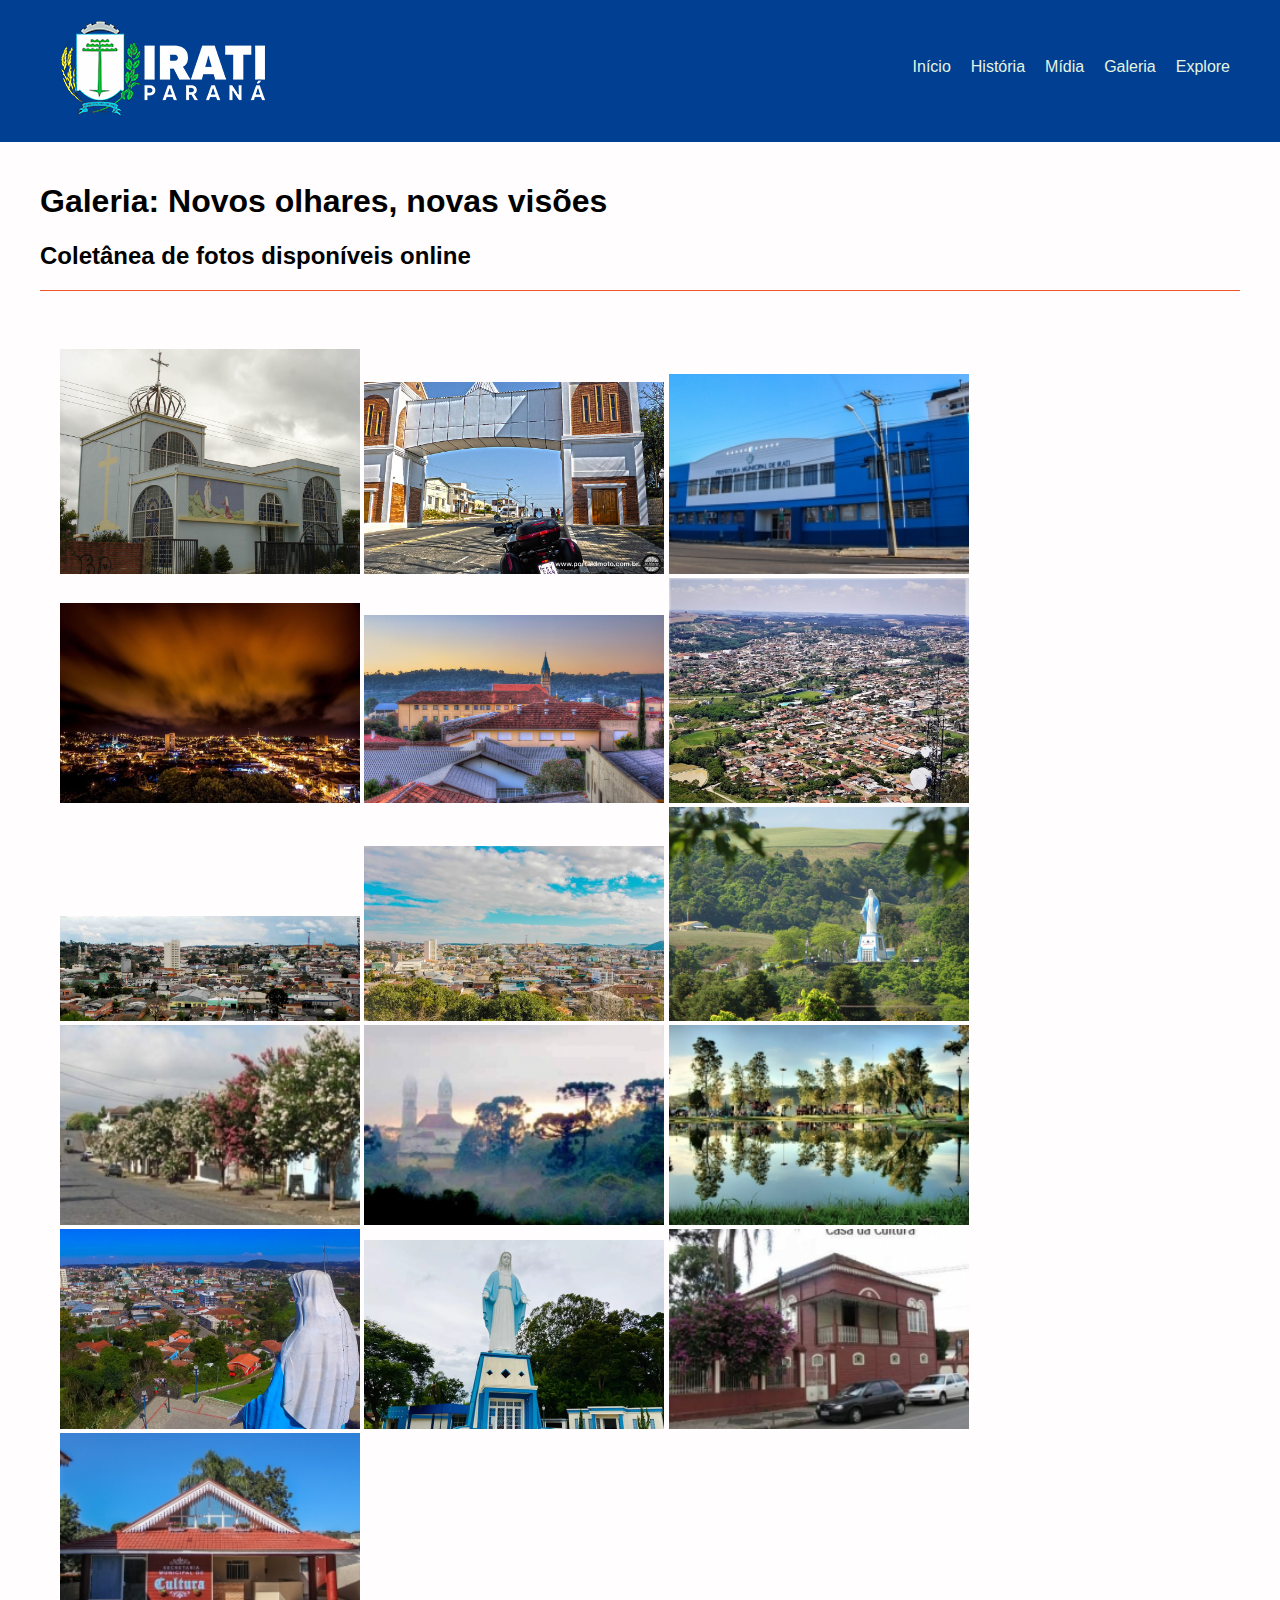
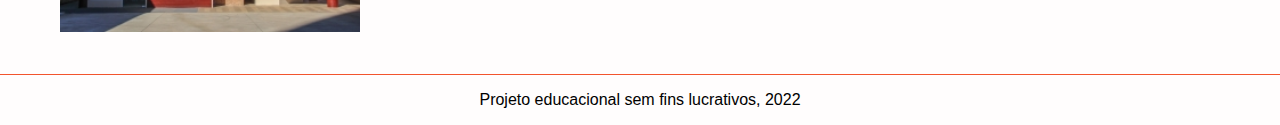
<file: galeria.html>
<!DOCTYPE html>
<html lang="en">
<head>
    <meta charset="UTF-8">
    <meta http-equiv="X-UA-Compatible" content="IE=edge">
    <meta name="viewport" content="width=device-width, initial-scale=1.0">
    <link rel="stylesheet" href="css/css.css">
    <link rel="shortcut icon" href="img/logo.jpg" type="image/x-icon">
    <title>Irati</title>
</head>
<body>
    <header>
        <div class="logo">
            <img src="img/logo-rodape.png" alt="Logo Irati">
        </div>
        <nav>
            <div class="navbar">
                <a href="explore.html">Explore</a>
                <a href="galeria.html">Galeria</a>
                <a href="midia.html">Mídia</a>
                <a href="historia.html">História</a>
                <a href="index.html">Início</a>
            </div>
        </nav>
</header>
<main class="imagens">
    <div class="imagens texto">
        <h1>
            Galeria: Novos olhares, novas visões
        </h1>
        <h2>
            Coletânea de fotos disponíveis online
        </h2>
        <hr>
    </div>
    <div class="imagens fotos">
        <img src="img/1.5.6-1-Irati.jpg" alt="">
        <img src="img/50985470433_6f9926dacd_b.jpg" alt="">
        <img src="img/thumb_263x175_prefeiturapredioazul.jpg" alt="">
        <img src="img/daniel-tavares-irati-112-anos.jpg" alt="">
        <img src="img/Igreja_São_Miguel_-_Irati_-_PR.jpg" alt="">
        <img src="img/irati-morro3.jpeg" alt="">
        <img src="img/Irati-PR.jpg" alt="">
        <img src="img/vista-panoramica-de-irati-pr.webp" alt="">
        <img src="img/vista-de-varios-pontos.jpg" alt="">
        <img src="img/thumb_263x175_z17_pmirati.jpg" alt="">
        <img src="img/thumb_263x175_y1_pmirati.jpg" alt="">
        <img src="img/thumb_263x175_refletindosobreabelezaemirati-leonardoschenatobarroso.jpg" alt="">
        <img src="img/santa_-_irati_-_p._wasilewski.jpg" alt="">
        <img src="img/santa-nossa-senhora-gracas-irati.webp" alt="">
        <img src="img/thumb_263x175_z3_pmirati_1.jpg" alt="">
        <img src="img/thumb_263x175_img9175.jpg" alt="">
    </div>
</main>
<footer>
    <div>
        <hr>
        <p>
        Projeto educacional sem fins lucrativos, 2022</p>
    </div>
</footer>
</body>
</html>
</file>
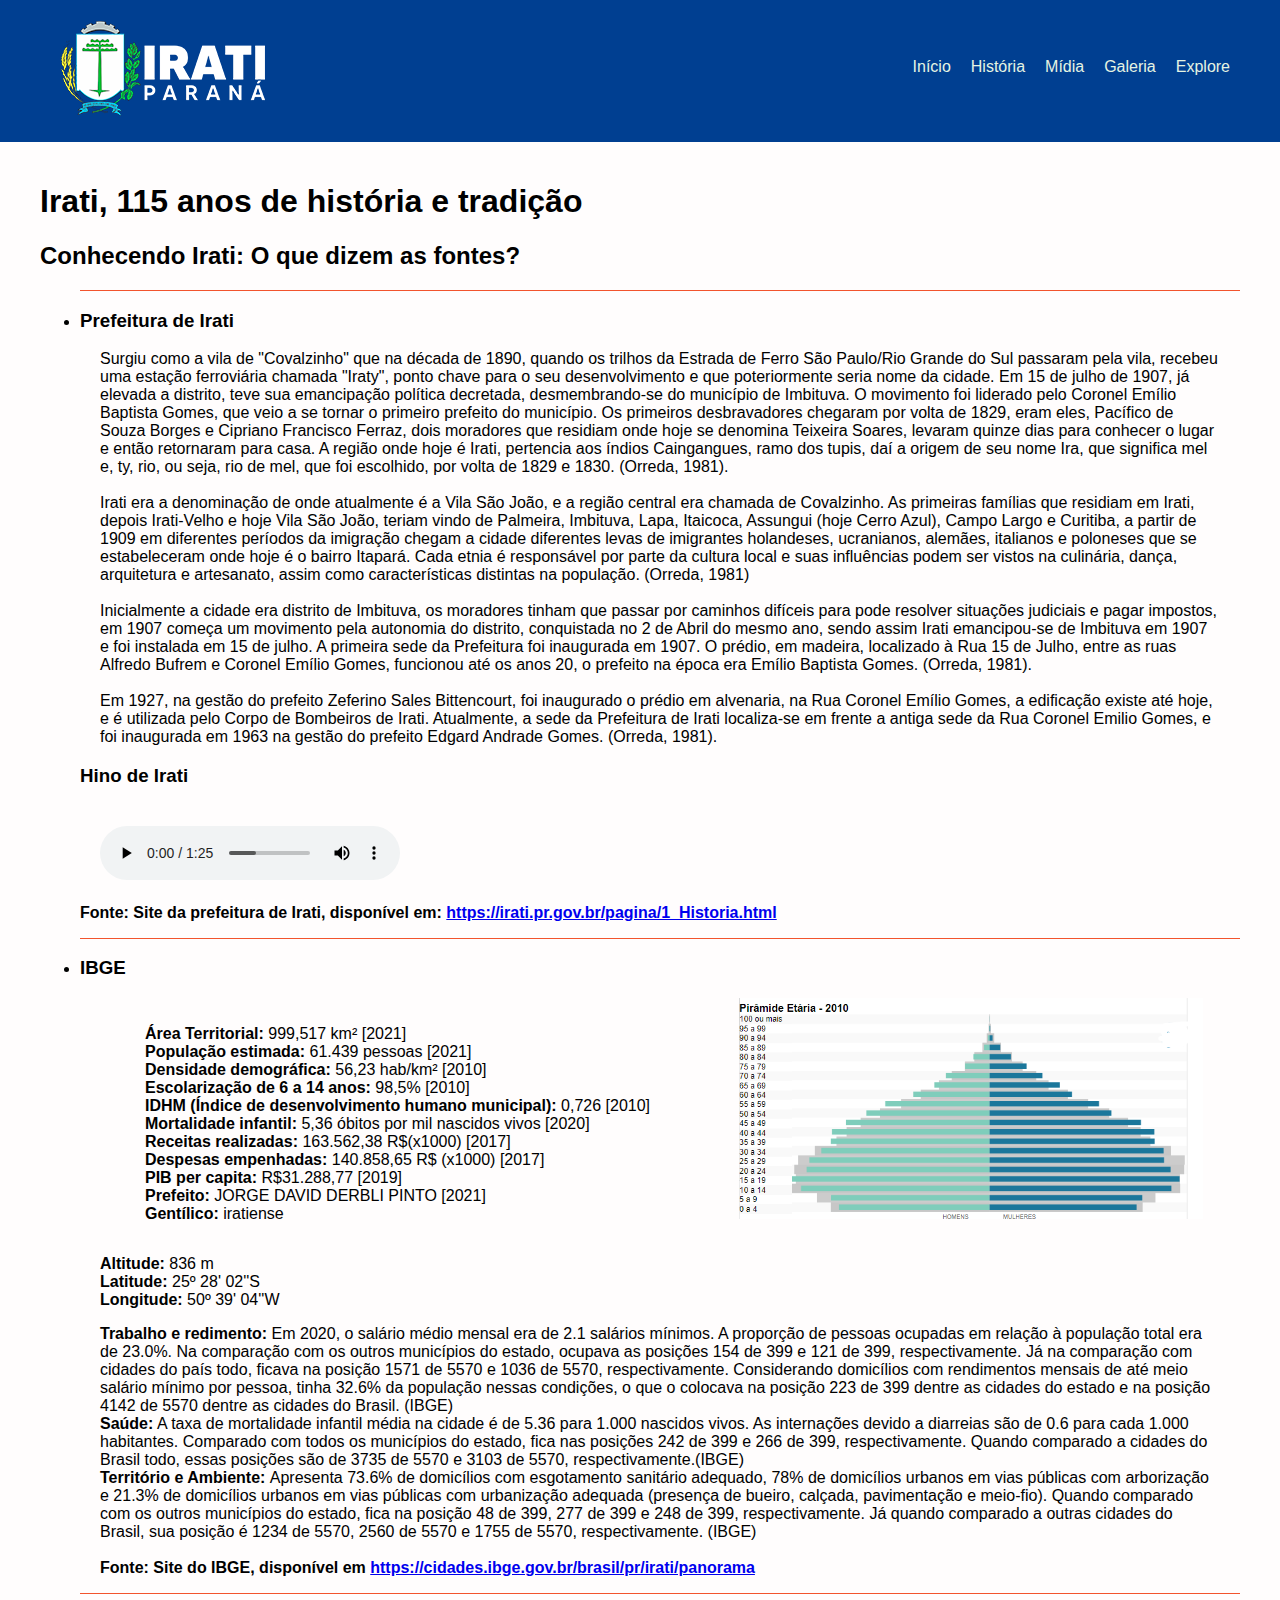
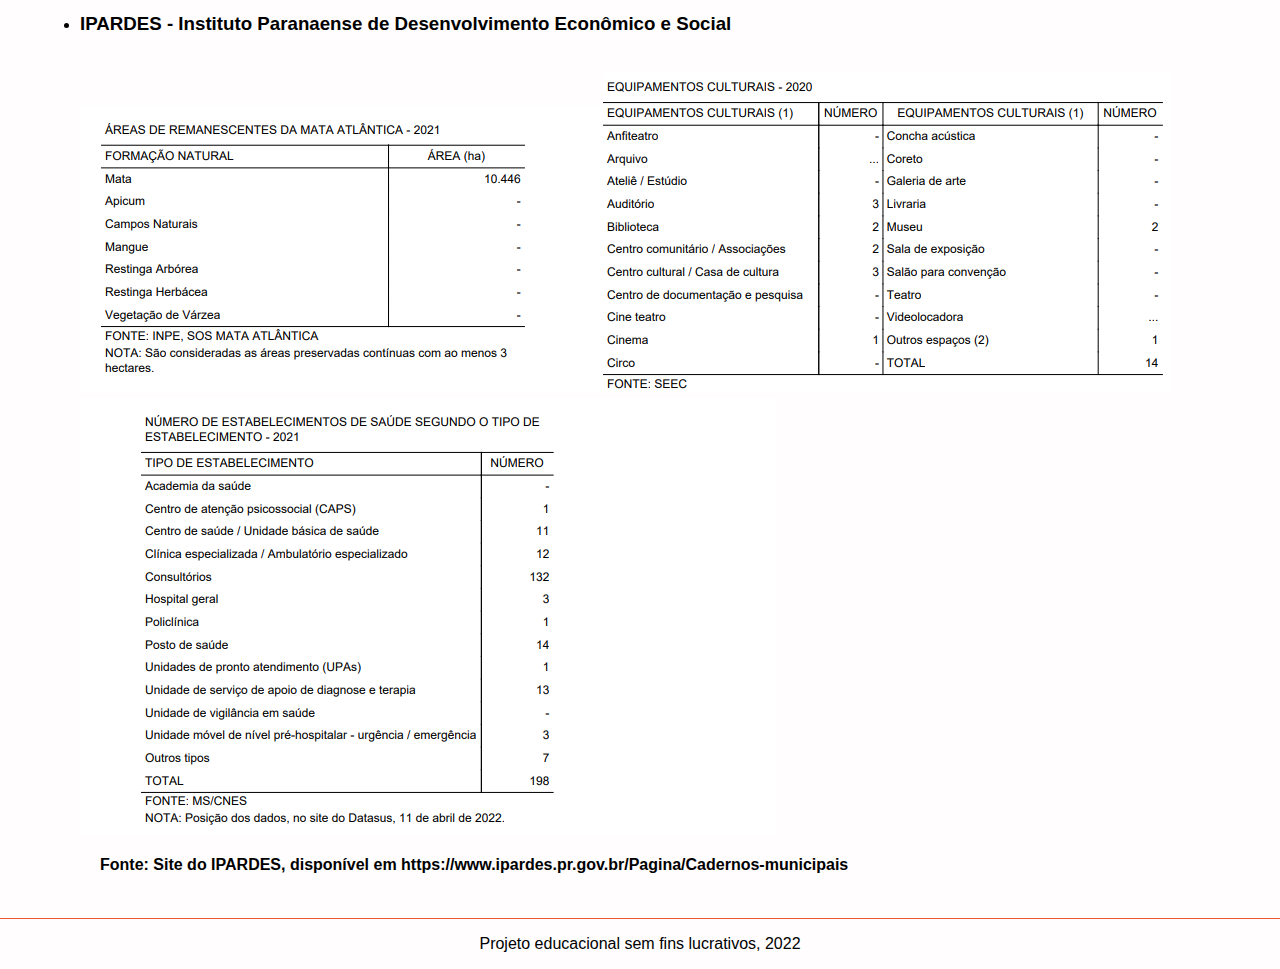
<file: historia.html>
<!DOCTYPE html>
<html lang="en">
<head>
    <meta charset="UTF-8">
    <meta http-equiv="X-UA-Compatible" content="IE=edge">
    <meta name="viewport" content="width=device-width, initial-scale=1.0">
    <link rel="stylesheet" href="css/css.css">
    <link rel="shortcut icon" href="img/logo.jpg" type="image/x-icon">
    <title>Irati</title>
</head>
<body>
    <header>
        <div class="logo">
            <img src="img/logo-rodape.png" alt="Logo Irati">
        </div>
        <nav>
            <div class="navbar">
                <a href="explore.html">Explore</a>
                <a href="galeria.html">Galeria</a>
                <a href="midia.html">Mídia</a>
                <a href="historia.html">História</a>
                <a href="index.html">Início</a>
            </div>
        </nav>
</header>
<main class="historia">
    <div class="historia texto">
        <h1>
            Irati, 115 anos de história e tradição
        </h1>
        <h2>
            Conhecendo Irati: O que dizem as fontes?
        </h2>
        <ul>
            <hr>
            <li>
                <h3>
                   Prefeitura de Irati 
                </h3>
            </li>
        <p>
            
                Surgiu como a vila de "Covalzinho" que na década de 1890, quando os trilhos da Estrada de Ferro São Paulo/Rio Grande do Sul passaram pela vila, recebeu uma estação ferroviária chamada "Iraty", ponto chave para o seu desenvolvimento e que poteriormente seria nome da cidade. Em 15 de julho de 1907, já elevada a distrito, teve sua emancipação política decretada, desmembrando-se do município de Imbituva. O movimento foi liderado pelo Coronel Emílio Baptista Gomes, que veio a se tornar o primeiro prefeito do município. Os primeiros desbravadores chegaram por volta de 1829, eram eles, Pacífico de Souza Borges e Cipriano Francisco Ferraz, dois moradores que residiam onde hoje se denomina Teixeira Soares, levaram quinze dias para conhecer o lugar e então retornaram para casa. A região onde hoje é Irati, pertencia aos índios Caingangues, ramo dos tupis, daí a origem de seu nome Ira, que significa mel e, ty, rio, ou seja, rio de mel, que foi escolhido, por volta de 1829 e 1830. (Orreda, 1981).
                <br><br>
                Irati era a denominação de onde atualmente é a Vila São João, e a região central era chamada de Covalzinho. As primeiras famílias que residiam em Irati, depois Irati-Velho e hoje Vila São João, teriam vindo de Palmeira, Imbituva, Lapa, Itaicoca, Assungui (hoje Cerro Azul), Campo Largo e Curitiba, a partir de 1909 em diferentes períodos da imigração chegam a cidade diferentes levas de imigrantes holandeses, ucranianos, alemães, italianos e poloneses que se estabeleceram onde hoje é o bairro Itapará. Cada etnia é responsável por parte da cultura local e suas influências podem ser vistos na culinária, dança, arquitetura e artesanato, assim como características distintas na população. (Orreda, 1981)
                <br><br>
                Inicialmente a cidade era distrito de Imbituva, os moradores tinham que passar por caminhos difíceis para pode resolver situações judiciais e pagar impostos, em 1907 começa um movimento pela autonomia do distrito, conquistada no 2 de Abril do mesmo ano, sendo assim Irati emancipou-se de Imbituva em 1907 e foi instalada em 15 de julho. A primeira sede da Prefeitura foi inaugurada em 1907. O prédio, em madeira, localizado à Rua 15 de Julho, entre as ruas Alfredo Bufrem e Coronel Emílio Gomes, funcionou até os anos 20, o prefeito na época era Emílio Baptista Gomes. (Orreda, 1981).
                <br><br>
                Em 1927, na gestão do prefeito Zeferino Sales Bittencourt, foi inaugurado o prédio em alvenaria, na Rua Coronel Emílio Gomes, a edificação existe até hoje, e é utilizada pelo Corpo de Bombeiros de Irati. Atualmente, a sede da Prefeitura de Irati localiza-se em frente a antiga sede da Rua Coronel Emilio Gomes, e foi inaugurada em 1963 na gestão do prefeito Edgard Andrade Gomes. (Orreda, 1981).
            <br>
            <h3>
                Hino de Irati
            </h3>
            <audio controls="controls">
                <source src="audio/Hino-de-Irati-cantado.mp3" type="audio/mp3">
            </audio>
            <br>
            <b> Fonte: Site da prefeitura de Irati, disponível em: <a href="https://irati.pr.gov.br/pagina/1_Historia.html">https://irati.pr.gov.br/pagina/1_Historia.html</a></b>
        </p>
        <hr>
        <li>
            <h3>
                IBGE
            </h3>
        </li>
        <p class="dados">
            <b>Área Territorial: </b>999,517 km² [2021] <br>
            <b>População estimada:</b> 61.439 pessoas [2021] <br>
            <b>Densidade demográfica:</b> 56,23 hab/km² [2010] <br>
            <b>Escolarização de 6 a 14 anos:</b> 98,5% [2010] <br>
            <b>IDHM (Índice de desenvolvimento humano municipal):</b> 0,726 [2010] <br>
            <b>Mortalidade infantil:</b> 5,36 óbitos por mil nascidos vivos [2020]<br>
            <b>Receitas realizadas:</b> 163.562,38  R$(x1000) [2017]<br>
            <b>Despesas empenhadas:</b> 140.858,65 R$ (x1000) [2017]<br>
            <b>PIB per capita:</b> R$31.288,77 [2019]<br>
            <b>Prefeito:</b> JORGE DAVID DERBLI PINTO [2021]<br>
            <b>Gentílico:</b> iratiense <br>
        </p>
        <img src="img/piramide_etaria.PNG" alt="" width="40%" class="dados">
        <p>
            <b>Altitude:</b> 836 m <br>
            <b>Latitude:</b> 25º 28' 02''S <br>
            <b>Longitude:</b> 50º 39' 04''W <br>
        </p>
        <p>
            
                <b>Trabalho e redimento:</b> Em 2020, o salário médio mensal era de 2.1 salários mínimos. A proporção de pessoas ocupadas em relação à população total era de 23.0%. Na comparação com os outros municípios do estado, ocupava as posições 154 de 399 e 121 de 399, respectivamente. Já na comparação com cidades do país todo, ficava na posição 1571 de 5570 e 1036 de 5570, respectivamente. Considerando domicílios com rendimentos mensais de até meio salário mínimo por pessoa, tinha 32.6% da população nessas condições, o que o colocava na posição 223 de 399 dentre as cidades do estado e na posição 4142 de 5570 dentre as cidades do Brasil. (IBGE) <br>
                <b>Saúde:</b> A taxa de mortalidade infantil média na cidade é de 5.36 para 1.000 nascidos vivos. As internações devido a diarreias são de 0.6 para cada 1.000 habitantes. Comparado com todos os municípios do estado, fica nas posições 242 de 399 e 266 de 399, respectivamente. Quando comparado a cidades do Brasil todo, essas posições são de 3735 de 5570 e 3103 de 5570, respectivamente.(IBGE) <br>
                <b>Território e Ambiente: </b>Apresenta 73.6% de domicílios com esgotamento sanitário adequado, 78% de domicílios urbanos em vias públicas com arborização e 21.3% de domicílios urbanos em vias públicas com urbanização adequada (presença de bueiro, calçada, pavimentação e meio-fio). Quando comparado com os outros municípios do estado, fica na posição 48 de 399, 277 de 399 e 248 de 399, respectivamente. Já quando comparado a outras cidades do Brasil, sua posição é 1234 de 5570, 2560 de 5570 e 1755 de 5570, respectivamente. (IBGE) <br><br>
            
            <b>Fonte: Site do IBGE, disponível em <a href="https://cidades.ibge.gov.br/brasil/pr/irati/panorama"> https://cidades.ibge.gov.br/brasil/pr/irati/panorama </a></b>
        </p>
        
        <hr>
        <li>
            <h3>IPARDES - Instituto Paranaense de Desenvolvimento Econômico e Social</h3>
        </li>
        <br>
        
        <img src="img/mata_atlantica.PNG" alt="" class="tabela"><img src="img/equipamentos_culturais.PNG" alt="" class="tabela">
        <img src="img/estabelecimento_saude.PNG" alt="" class="tabela">
        
        
        
        <p>
            <b>Fonte: Site do IPARDES, disponível em <a href="https://www.ipardes.pr.gov.br/Pagina/Cadernos-municipais"></a>https://www.ipardes.pr.gov.br/Pagina/Cadernos-municipais</b>
        </p>
    </ul>
    </div>
</main>
<footer>
    <div>
        <hr>
        <p>
        Projeto educacional sem fins lucrativos, 2022</p>
    </div>
</footer>
</body>
</html>
</file>
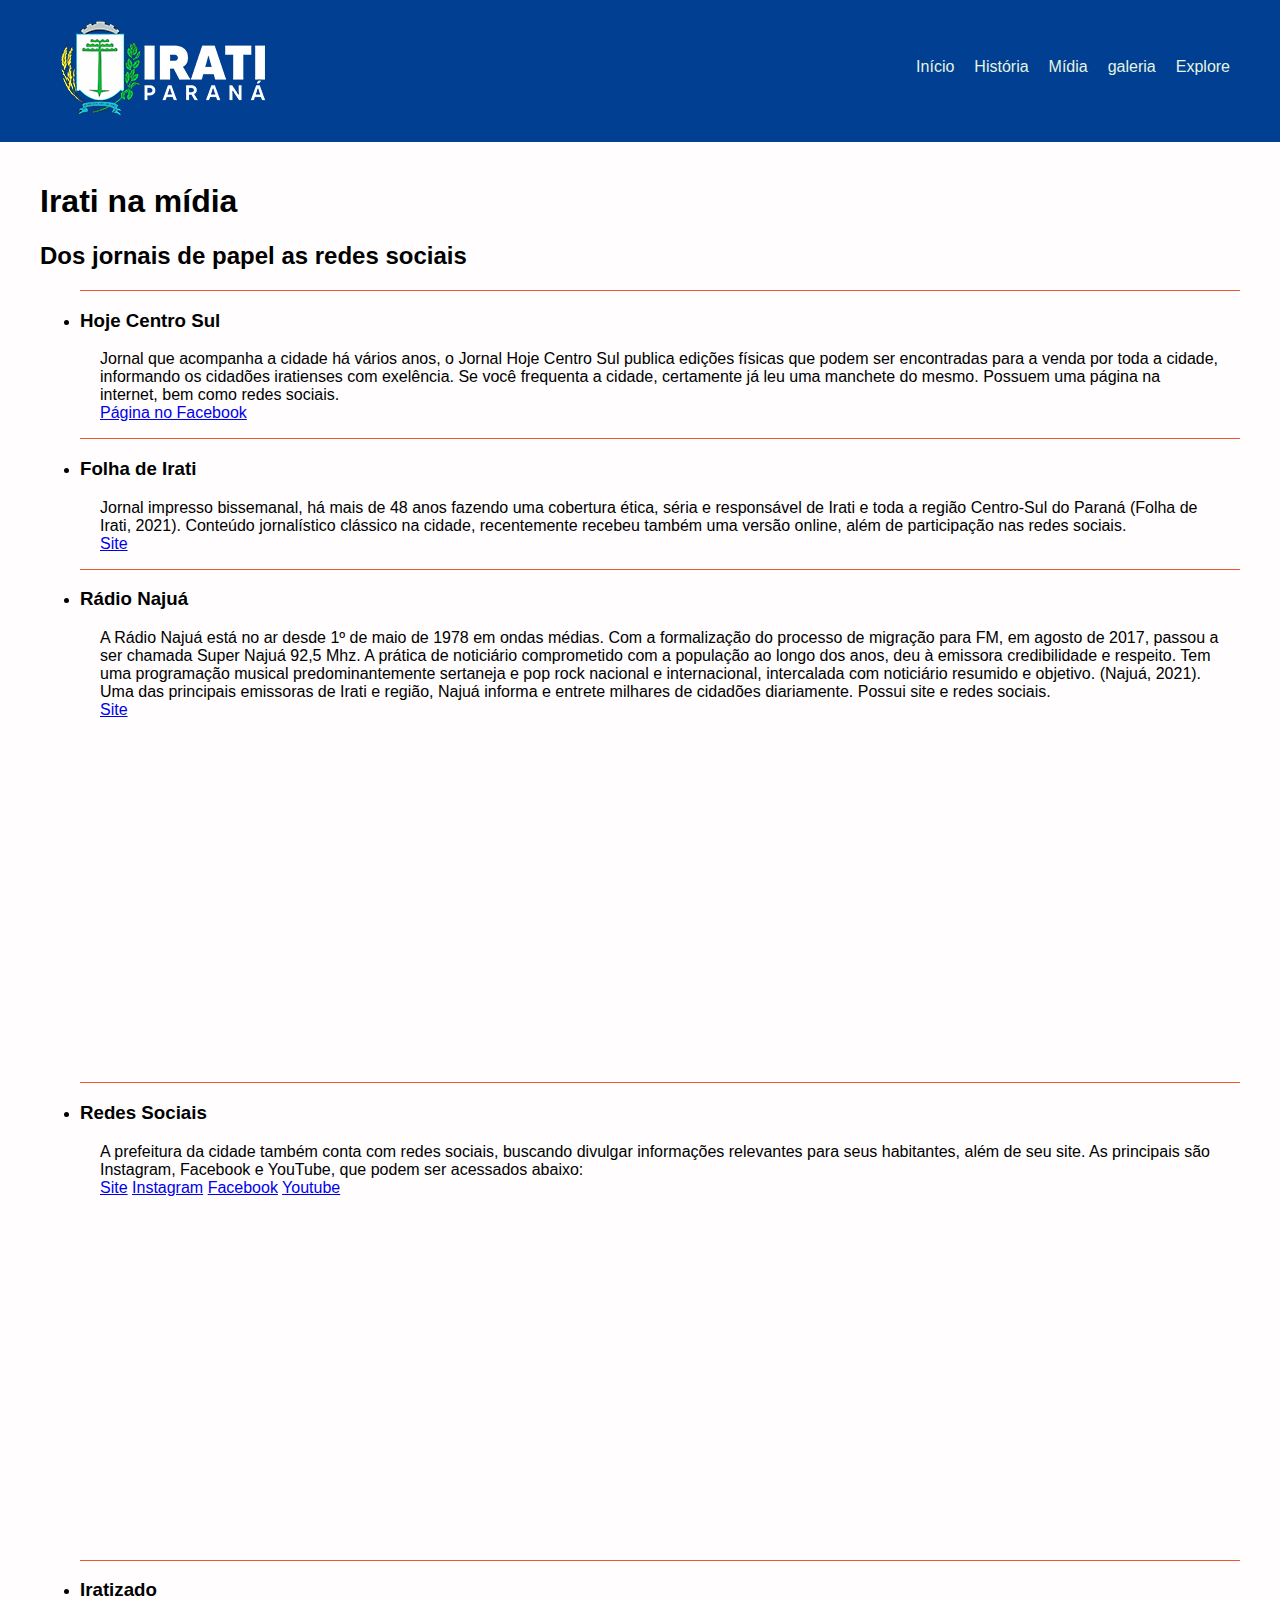
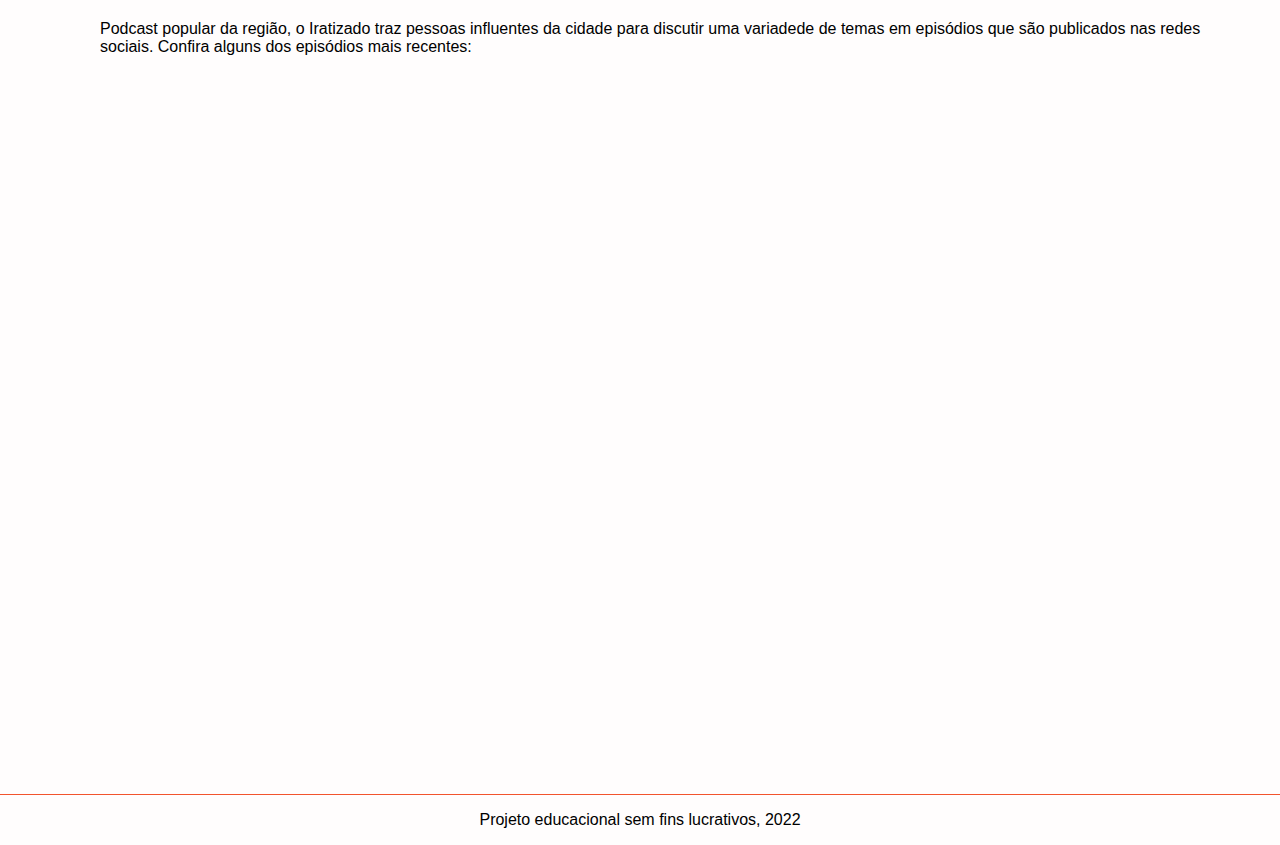
<file: midia.html>
<!DOCTYPE html>
<html lang="en">
<head>
    <meta charset="UTF-8">
    <meta http-equiv="X-UA-Compatible" content="IE=edge">
    <meta name="viewport" content="width=device-width, initial-scale=1.0">
    <link rel="stylesheet" href="css/css.css">
    <link rel="shortcut icon" href="img/logo.jpg" type="image/x-icon">
    <title>Irati</title>
</head>
<body>
    <header>
        <div class="logo">
            <img src="img/logo-rodape.png" alt="Logo Irati">
        </div>
        <nav>
            <div class="navbar">
                <a href="explore.html">Explore</a>
                <a href="Galeria.html">galeria</a>
                <a href="midia.html">Mídia</a>
                <a href="historia.html">História</a>
                <a href="index.html">Início</a>
            </div>
        </nav>
</header>
    <main>
        <div class="midia">
            <div class="midia texto">
                <h1>
                    Irati na mídia
                </h1>
                <h2>
                    Dos jornais de papel as redes sociais
                </h2>
                
                <ul>
                    <hr>
                    <li>
                        <h3>Hoje Centro Sul</h3>
                    </li>
                        <p>
                            Jornal que acompanha a cidade há vários anos, o Jornal Hoje Centro Sul publica edições físicas que podem ser encontradas para a venda por toda a cidade, informando os cidadões iratienses com exelência. Se você frequenta a cidade, certamente já leu uma manchete do mesmo. Possuem uma página na internet, bem como redes sociais. <br>
                            <a href="https://www.facebook.com/hojecentrosul/">Página no Facebook</a>
                        </p>
                    <hr>

                    <li>
                        <h3>Folha de Irati</h3>
                    </li>
                        <p>
                                Jornal impresso bissemanal, há mais de 48 anos fazendo uma cobertura ética, séria e responsável de Irati e toda a região Centro-Sul do Paraná (Folha de Irati, 2021). Conteúdo jornalístico clássico na cidade, recentemente recebeu também uma versão online, além de participação nas redes sociais. <br>
                                <a href="https://www.folhadeirati.com.br/">Site</a>
                        </p>

                    <hr>

                    <li>
                        <h3>Rádio Najuá</h3>
                    </li>
                        <p>
                            A Rádio Najuá está no ar desde 1º de maio de 1978 em ondas médias. Com a formalização do processo de migração para FM, em agosto de 2017, passou a ser chamada Super Najuá 92,5 Mhz. A prática de noticiário comprometido com a população ao longo dos anos, deu à emissora credibilidade e respeito. Tem uma programação musical predominantemente sertaneja e pop rock nacional e internacional, intercalada com noticiário resumido e objetivo. (Najuá, 2021). Uma das principais emissoras de Irati e região, Najuá informa e entrete milhares de cidadões diariamente. Possui site e redes sociais.
                            <br>
                            <a href="https://www.najua.com.br/">Site</a>
                        </p>
                        <iframe width="560" height="315" src="https://www.youtube.com/embed/KZ1BOavW8I8" title="YouTube video player" frameborder="0" allow="accelerometer; autoplay; clipboard-write; encrypted-media; gyroscope; picture-in-picture" allowfullscreen></iframe>
                    <hr>

                    <li>
                        <h3>Redes Sociais</h3>
                    </li>
                    <p>
                        A prefeitura da cidade também conta com redes sociais, buscando divulgar informações relevantes para seus habitantes, além de seu site. As principais são Instagram, Facebook e YouTube, que podem ser acessados abaixo: <br>
                        <a href="https://irati.pr.gov.br/site/">Site</a>
                        <a href="https://www.instagram.com/prefeituradeirati/">Instagram</a>
                        <a href="https://www.facebook.com/prefeituradeirati/">Facebook</a>
                        <a href="https://www.youtube.com/channel/UCD-6AyaThFg2lViEF8mJimQ/featured">Youtube</a>
                    </p>
                    <iframe width="560" height="315" src="https://www.youtube.com/embed/xDSXwsNuZ6g" title="YouTube video player" frameborder="0" allow="accelerometer; autoplay; clipboard-write; encrypted-media; gyroscope; picture-in-picture" allowfullscreen></iframe>
                    <hr>    

                    <li>
                        <h3>Iratizado</h3>
                    </li>
                    <p>
                        Podcast popular da região, o Iratizado traz pessoas influentes da cidade para discutir uma variadede de temas em episódios que são publicados nas redes sociais. Confira alguns dos episódios mais recentes:
                    </p>
                    <iframe width="560" height="315" src="https://www.youtube.com/embed/X5Ipsy8nZIc" title="YouTube video player" frameborder="0" allow="accelerometer; autoplay; clipboard-write; encrypted-media; gyroscope; picture-in-picture" allowfullscreen></iframe>
                    <iframe width="560" height="315" src="https://www.youtube.com/embed/dOmsbNEXGWI" title="YouTube video player" frameborder="0" allow="accelerometer; autoplay; clipboard-write; encrypted-media; gyroscope; picture-in-picture" allowfullscreen></iframe>


                </ul>
            </div>
        </div>
    </main>
    <footer>
        <div>
            <hr>
            <p>
            Projeto educacional sem fins lucrativos, 2022</p>
        </div>
    </footer>
</body>
</html>
</file>
<file: css/css.css>
body{
    margin:0 auto;
    height: 100%;
    font-family: Calibri, sans-serif;
    background-color: #fffdfd;
}
header{
    font-family: 'Segoe UI', Tahoma, Geneva, Verdana, sans-serif;
    background-color: #003f91;
    display: flex;
    flex-direction: row;
    justify-content:space-between;
    
}
.logo img{
    padding: 20px 20px 20px 20px;
}
.navbar{
    overflow: hidden;
    padding-right: 30px;
    padding-top: 43px;
}
.navbar a{
    float: right;
    padding: 15px 20px 20px 0px;
    color: #E5F4E3;
    text-decoration: none;
}

.principal{
    padding: 300px 100px;
}

.texto{
    padding: 20px 40px 20px 40px;
}
hr{
    background-color: #F2542D;
    height: 1px;
    border: none;
}
p{
    padding: 0px 20px 0px 20px;
}
.dados{
    display: inline-block;
    padding-left: 65px;
}
.tabela{
    display: inline-block;
}
iframe{
    padding: 10px 20px 10px 20px;
}
footer{
    text-align: center;
}
.fotos{
    padding: 30px 50px 30px 60px;
}
.fotos img{
    width: 300px;
}
.cards{
    display: flex;
    flex-direction: row;
    justify-content: space-between;
    padding-left: 90px;
    padding-right: 90px;
}
.card{
    color:rgb(20, 20, 20);
    background-color: #d6d7d8;
    border-radius: 5px;
    box-shadow: 10px 10px 20px rgb(80, 80, 80);
    padding: 20px;
    width: 270px;
    text-align: center;
}
.card:hover{
    background-color: #e3e3e4;
}
.abertura{
    padding: 50px 0px 30px 0px;
}
.restaurantes{
    display: block;
    padding: 20px;
}

audio{
    padding: 20px;
}

@media screen {
    
}
</file>
